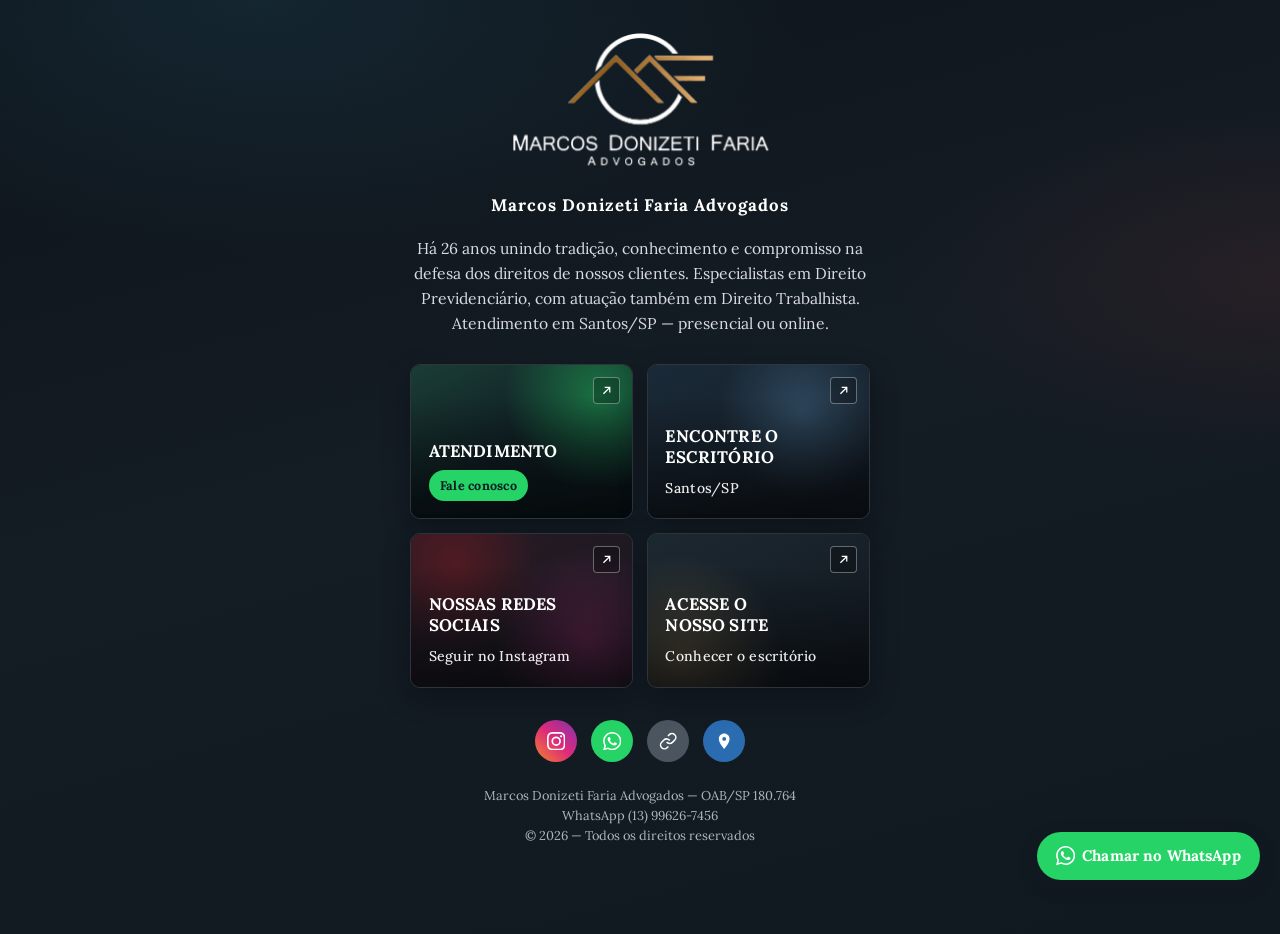
<file: links-g/index.html>
<!DOCTYPE html>
<html lang="pt-BR">
  <head>
    <meta charset="UTF-8" />
    <meta name="viewport" content="width=device-width, initial-scale=1" />
    <title>Links | Marcos Donizeti Faria Advogados</title>
    <meta
      name="description"
      content="26 anos de tradição em Direito Previdenciário e Trabalhista em Santos/SP. Fale pelo WhatsApp."
    />
    <link rel="icon" href="../assets/favicon.png" type="image/png" />
    <link rel="icon" href="../assets/favicon.ico" sizes="any" />
    <link rel="apple-touch-icon" href="../assets/apple-touch-icon.png" />
    <link rel="preconnect" href="https://fonts.googleapis.com" />
    <link rel="preconnect" href="https://fonts.gstatic.com" crossorigin />
    <link
      href="https://fonts.googleapis.com/css2?family=EB+Garamond:wght@500;600;700&family=Lora:wght@400;500;600;700&display=swap"
      rel="stylesheet"
    />
    <link rel="stylesheet" href="../css/styles.css" />
  </head>
  <body class="page-links" data-wa-number="5513996267456">
    <main class="links-wrap">
      <img
        class="links-logo"
        src="../assets/logo-light.png"
        alt="Marcos Donizeti Faria Advogados"
        width="280"
        height="150"
      />

      <h1 class="links-title">Marcos Donizeti Faria Advogados</h1>

      <p class="links-intro">
        Há 26 anos unindo tradição, conhecimento e compromisso na defesa dos direitos de nossos
        clientes. Especialistas em Direito Previdenciário, com atuação também em Direito Trabalhista.
        Atendimento em Santos/SP — presencial ou online.
      </p>

      <div class="links-grid">
        <!-- 1. Atendimento → WhatsApp -->
        <a
          class="links-card links-card--wa"
          data-wa
          data-wa-msg="Olá, gostaria de agendar uma consulta previdenciária."
        >
          <span class="links-card-arrow" aria-hidden="true">
            <svg viewBox="0 0 24 24" fill="none" stroke="currentColor" stroke-width="2">
              <path d="M7 17L17 7M9 7h8v8" />
            </svg>
          </span>
          <strong>Atendimento</strong>
          <span class="card-pill">Fale conosco</span>
        </a>

        <!-- 2. Localização → Google Maps -->
        <a class="links-card links-card--map" data-maps>
          <span class="links-card-arrow" aria-hidden="true">
            <svg viewBox="0 0 24 24" fill="none" stroke="currentColor" stroke-width="2">
              <path d="M7 17L17 7M9 7h8v8" />
            </svg>
          </span>
          <strong>Encontre o escritório</strong>
          <span class="card-action">Santos/SP</span>
        </a>

        <!-- 3. Redes → Instagram -->
        <a
          class="links-card links-card--ig"
          href="https://www.instagram.com/marcosdonizetifaria.advocacia"
          target="_blank"
          rel="noopener noreferrer"
          data-instagram
        >
          <span class="links-card-arrow" aria-hidden="true">
            <svg viewBox="0 0 24 24" fill="none" stroke="currentColor" stroke-width="2">
              <path d="M7 17L17 7M9 7h8v8" />
            </svg>
          </span>
          <strong>Nossas redes sociais</strong>
          <span class="card-action">Seguir no Instagram</span>
        </a>

        <!-- 4. Site → / -->
        <a class="links-card links-card--site" href="../index.html">
          <span class="links-card-arrow" aria-hidden="true">
            <svg viewBox="0 0 24 24" fill="none" stroke="currentColor" stroke-width="2">
              <path d="M7 17L17 7M9 7h8v8" />
            </svg>
          </span>
          <strong>Acesse o nosso site</strong>
          <span class="card-action">Conhecer o escritório</span>
        </a>
      </div>

      <div class="links-icons">
        <a
          href="https://www.instagram.com/marcosdonizetifaria.advocacia"
          target="_blank"
          rel="noopener noreferrer"
          data-instagram
          class="links-icon links-icon--ig"
          aria-label="Instagram"
          title="Instagram"
        >
          <svg viewBox="0 0 24 24" fill="currentColor" aria-hidden="true">
            <path
              d="M12 2.163c3.204 0 3.584.012 4.85.07 3.252.148 4.771 1.691 4.919 4.919.058 1.265.069 1.645.069 4.849 0 3.205-.012 3.584-.069 4.849-.149 3.225-1.664 4.771-4.919 4.919-1.266.058-1.644.07-4.85.07-3.204 0-3.584-.012-4.849-.07-3.26-.149-4.771-1.699-4.919-4.92-.058-1.265-.07-1.644-.07-4.849 0-3.204.013-3.583.07-4.849.149-3.227 1.664-4.771 4.919-4.919 1.266-.057 1.645-.069 4.849-.069zM12 0C8.741 0 8.333.014 7.053.072 2.695.272.273 2.69.073 7.052.014 8.333 0 8.741 0 12c0 3.259.014 3.668.072 4.948.2 4.358 2.618 6.78 6.98 6.98C8.333 23.986 8.741 24 12 24c3.259 0 3.668-.014 4.948-.072 4.354-.2 6.782-2.618 6.979-6.98.059-1.28.073-1.689.073-4.948 0-3.259-.014-3.667-.072-4.947-.196-4.354-2.617-6.78-6.979-6.98C15.668.014 15.259 0 12 0zm0 5.838a6.162 6.162 0 100 12.324 6.162 6.162 0 000-12.324zM12 16a4 4 0 110-8 4 4 0 010 8zm6.406-11.845a1.44 1.44 0 100 2.881 1.44 1.44 0 000-2.881z"
            />
          </svg>
        </a>
        <a
          data-wa
          data-wa-msg="Olá, gostaria de agendar uma consulta previdenciária."
          class="links-icon links-icon--wa"
          aria-label="WhatsApp"
          title="WhatsApp"
        >
          <svg viewBox="0 0 24 24" fill="currentColor" aria-hidden="true">
            <path
              d="M17.472 14.382c-.297-.149-1.758-.867-2.03-.967-.273-.099-.471-.148-.67.15-.197.297-.767.966-.94 1.164-.173.199-.347.223-.644.075-.297-.15-1.255-.463-2.39-1.475-.883-.788-1.48-1.761-1.653-2.059-.173-.297-.018-.458.13-.606.134-.133.298-.347.446-.52.149-.174.198-.298.298-.497.099-.198.05-.371-.025-.52-.075-.149-.669-1.612-.916-2.207-.242-.579-.487-.5-.669-.51-.173-.008-.371-.01-.57-.01-.198 0-.52.074-.792.372-.272.297-1.04 1.016-1.04 2.479 0 1.462 1.065 2.875 1.213 3.074.149.198 2.096 3.2 5.077 4.487.709.306 1.262.489 1.694.625.712.227 1.36.195 1.871.118.571-.085 1.758-.719 2.006-1.413.248-.694.248-1.289.173-1.413-.074-.124-.272-.198-.57-.347m-5.421 7.403h-.004a9.87 9.87 0 01-5.031-1.378l-.361-.214-3.741.982.998-3.648-.235-.374a9.86 9.86 0 01-1.51-5.26c.001-5.45 4.436-9.884 9.888-9.884 2.64 0 5.122 1.03 6.988 2.898a9.825 9.825 0 012.893 6.994c-.003 5.45-4.435 9.884-9.85 9.884m8.413-18.297A11.815 11.815 0 0012.05 0C5.495 0 .16 5.335.157 11.892c0 2.096.547 4.142 1.588 5.945L.057 24l6.305-1.654a11.882 11.882 0 005.683 1.448h.005c6.554 0 11.89-5.335 11.893-11.893a11.821 11.821 0 00-3.48-8.413z"
            />
          </svg>
        </a>
        <a href="../index.html" class="links-icon links-icon--site" aria-label="Site" title="Site">
          <svg viewBox="0 0 24 24" fill="none" stroke="currentColor" stroke-width="2" aria-hidden="true">
            <path d="M10 13a5 5 0 007.54.54l3-3a5 5 0 00-7.07-7.07l-1.72 1.71" />
            <path d="M14 11a5 5 0 00-7.54-.54l-3 3a5 5 0 007.07 7.07l1.71-1.71" />
          </svg>
        </a>
        <a data-maps class="links-icon links-icon--map" aria-label="Localização" title="Localização">
          <svg viewBox="0 0 24 24" fill="currentColor" aria-hidden="true">
            <path
              d="M12 2C8.13 2 5 5.13 5 9c0 5.25 7 13 7 13s7-7.75 7-13c0-3.87-3.13-7-7-7zm0 9.5a2.5 2.5 0 110-5 2.5 2.5 0 010 5z"
            />
          </svg>
        </a>
      </div>

      <p class="links-copy">
        Marcos Donizeti Faria Advogados — OAB/SP 180.764<br />
        WhatsApp (13) 99626-7456<br />
        © 2026 — Todos os direitos reservados
      </p>
    </main>

    <a
      class="fab-wa links-fab"
      data-wa
      data-wa-msg="Olá, gostaria de agendar uma consulta previdenciária."
      aria-label="Chamar no WhatsApp"
    >
      <svg viewBox="0 0 24 24" fill="currentColor" aria-hidden="true">
        <path
          d="M17.472 14.382c-.297-.149-1.758-.867-2.03-.967-.273-.099-.471-.148-.67.15-.197.297-.767.966-.94 1.164-.173.199-.347.223-.644.075-.297-.15-1.255-.463-2.39-1.475-.883-.788-1.48-1.761-1.653-2.059-.173-.297-.018-.458.13-.606.134-.133.298-.347.446-.52.149-.174.198-.298.298-.497.099-.198.05-.371-.025-.52-.075-.149-.669-1.612-.916-2.207-.242-.579-.487-.5-.669-.51-.173-.008-.371-.01-.57-.01-.198 0-.52.074-.792.372-.272.297-1.04 1.016-1.04 2.479 0 1.462 1.065 2.875 1.213 3.074.149.198 2.096 3.2 5.077 4.487.709.306 1.262.489 1.694.625.712.227 1.36.195 1.871.118.571-.085 1.758-.719 2.006-1.413.248-.694.248-1.289.173-1.413-.074-.124-.272-.198-.57-.347m-5.421 7.403h-.004a9.87 9.87 0 01-5.031-1.378l-.361-.214-3.741.982.998-3.648-.235-.374a9.86 9.86 0 01-1.51-5.26c.001-5.45 4.436-9.884 9.888-9.884 2.64 0 5.122 1.03 6.988 2.898a9.825 9.825 0 012.893 6.994c-.003 5.45-4.435 9.884-9.85 9.884m8.413-18.297A11.815 11.815 0 0012.05 0C5.495 0 .16 5.335.157 11.892c0 2.096.547 4.142 1.588 5.945L.057 24l6.305-1.654a11.882 11.882 0 005.683 1.448h.005c6.554 0 11.89-5.335 11.893-11.893a11.821 11.821 0 00-3.48-8.413z"
        />
      </svg>
      <span class="fab-wa-label-short">WhatsApp</span>
      <span class="fab-wa-label-full">Chamar no WhatsApp</span>
    </a>

    <script src="../js/main.js"></script>
  </body>
</html>
</file>
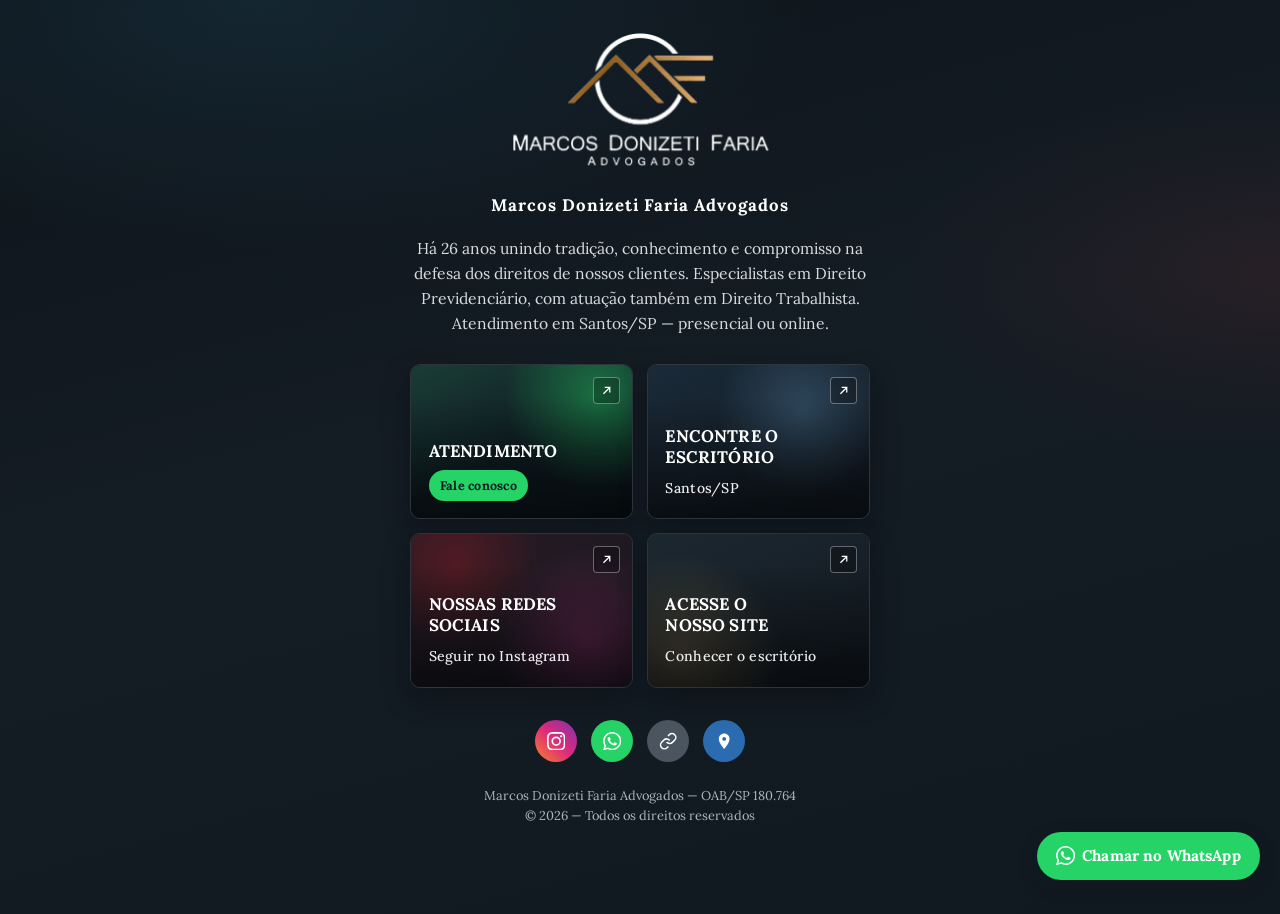
<file: links/index.html>
<!DOCTYPE html>
<html lang="pt-BR">
  <head>
    <meta charset="UTF-8" />
    <meta name="viewport" content="width=device-width, initial-scale=1" />
    <title>Links | Marcos Donizeti Faria Advogados</title>
    <meta
      name="description"
      content="26 anos de tradição em Direito Previdenciário e Trabalhista em Santos/SP. Fale pelo WhatsApp."
    />
    <link rel="icon" href="../assets/favicon.png" type="image/png" />
    <link rel="icon" href="../assets/favicon.ico" sizes="any" />
    <link rel="apple-touch-icon" href="../assets/apple-touch-icon.png" />
    <link rel="preconnect" href="https://fonts.googleapis.com" />
    <link rel="preconnect" href="https://fonts.gstatic.com" crossorigin />
    <link
      href="https://fonts.googleapis.com/css2?family=EB+Garamond:wght@500;600;700&family=Lora:wght@400;500;600;700&display=swap"
      rel="stylesheet"
    />
    <link rel="stylesheet" href="../css/styles.css" />
  </head>
  <body class="page-links">
    <main class="links-wrap">
      <img
        class="links-logo"
        src="../assets/logo-light.png"
        alt="Marcos Donizeti Faria Advogados"
        width="280"
        height="150"
      />

      <h1 class="links-title">Marcos Donizeti Faria Advogados</h1>

      <p class="links-intro">
        Há 26 anos unindo tradição, conhecimento e compromisso na defesa dos direitos de nossos
        clientes. Especialistas em Direito Previdenciário, com atuação também em Direito Trabalhista.
        Atendimento em Santos/SP — presencial ou online.
      </p>

      <div class="links-grid">
        <!-- 1. Atendimento → WhatsApp -->
        <a
          class="links-card links-card--wa"
          data-wa
          data-wa-msg="Olá, gostaria de agendar uma consulta previdenciária."
        >
          <span class="links-card-arrow" aria-hidden="true">
            <svg viewBox="0 0 24 24" fill="none" stroke="currentColor" stroke-width="2">
              <path d="M7 17L17 7M9 7h8v8" />
            </svg>
          </span>
          <strong>Atendimento</strong>
          <span class="card-pill">Fale conosco</span>
        </a>

        <!-- 2. Localização → Google Maps -->
        <a class="links-card links-card--map" data-maps>
          <span class="links-card-arrow" aria-hidden="true">
            <svg viewBox="0 0 24 24" fill="none" stroke="currentColor" stroke-width="2">
              <path d="M7 17L17 7M9 7h8v8" />
            </svg>
          </span>
          <strong>Encontre o escritório</strong>
          <span class="card-action">Santos/SP</span>
        </a>

        <!-- 3. Redes → Instagram -->
        <a
          class="links-card links-card--ig"
          href="https://www.instagram.com/marcosdonizetifaria.advocacia"
          target="_blank"
          rel="noopener noreferrer"
          data-instagram
        >
          <span class="links-card-arrow" aria-hidden="true">
            <svg viewBox="0 0 24 24" fill="none" stroke="currentColor" stroke-width="2">
              <path d="M7 17L17 7M9 7h8v8" />
            </svg>
          </span>
          <strong>Nossas redes sociais</strong>
          <span class="card-action">Seguir no Instagram</span>
        </a>

        <!-- 4. Site → / -->
        <a class="links-card links-card--site" href="../index.html">
          <span class="links-card-arrow" aria-hidden="true">
            <svg viewBox="0 0 24 24" fill="none" stroke="currentColor" stroke-width="2">
              <path d="M7 17L17 7M9 7h8v8" />
            </svg>
          </span>
          <strong>Acesse o nosso site</strong>
          <span class="card-action">Conhecer o escritório</span>
        </a>
      </div>

      <div class="links-icons">
        <a
          href="https://www.instagram.com/marcosdonizetifaria.advocacia"
          target="_blank"
          rel="noopener noreferrer"
          data-instagram
          class="links-icon links-icon--ig"
          aria-label="Instagram"
          title="Instagram"
        >
          <svg viewBox="0 0 24 24" fill="currentColor" aria-hidden="true">
            <path
              d="M12 2.163c3.204 0 3.584.012 4.85.07 3.252.148 4.771 1.691 4.919 4.919.058 1.265.069 1.645.069 4.849 0 3.205-.012 3.584-.069 4.849-.149 3.225-1.664 4.771-4.919 4.919-1.266.058-1.644.07-4.85.07-3.204 0-3.584-.012-4.849-.07-3.26-.149-4.771-1.699-4.919-4.92-.058-1.265-.07-1.644-.07-4.849 0-3.204.013-3.583.07-4.849.149-3.227 1.664-4.771 4.919-4.919 1.266-.057 1.645-.069 4.849-.069zM12 0C8.741 0 8.333.014 7.053.072 2.695.272.273 2.69.073 7.052.014 8.333 0 8.741 0 12c0 3.259.014 3.668.072 4.948.2 4.358 2.618 6.78 6.98 6.98C8.333 23.986 8.741 24 12 24c3.259 0 3.668-.014 4.948-.072 4.354-.2 6.782-2.618 6.979-6.98.059-1.28.073-1.689.073-4.948 0-3.259-.014-3.667-.072-4.947-.196-4.354-2.617-6.78-6.979-6.98C15.668.014 15.259 0 12 0zm0 5.838a6.162 6.162 0 100 12.324 6.162 6.162 0 000-12.324zM12 16a4 4 0 110-8 4 4 0 010 8zm6.406-11.845a1.44 1.44 0 100 2.881 1.44 1.44 0 000-2.881z"
            />
          </svg>
        </a>
        <a
          data-wa
          data-wa-msg="Olá, gostaria de agendar uma consulta previdenciária."
          class="links-icon links-icon--wa"
          aria-label="WhatsApp"
          title="WhatsApp"
        >
          <svg viewBox="0 0 24 24" fill="currentColor" aria-hidden="true">
            <path
              d="M17.472 14.382c-.297-.149-1.758-.867-2.03-.967-.273-.099-.471-.148-.67.15-.197.297-.767.966-.94 1.164-.173.199-.347.223-.644.075-.297-.15-1.255-.463-2.39-1.475-.883-.788-1.48-1.761-1.653-2.059-.173-.297-.018-.458.13-.606.134-.133.298-.347.446-.52.149-.174.198-.298.298-.497.099-.198.05-.371-.025-.52-.075-.149-.669-1.612-.916-2.207-.242-.579-.487-.5-.669-.51-.173-.008-.371-.01-.57-.01-.198 0-.52.074-.792.372-.272.297-1.04 1.016-1.04 2.479 0 1.462 1.065 2.875 1.213 3.074.149.198 2.096 3.2 5.077 4.487.709.306 1.262.489 1.694.625.712.227 1.36.195 1.871.118.571-.085 1.758-.719 2.006-1.413.248-.694.248-1.289.173-1.413-.074-.124-.272-.198-.57-.347m-5.421 7.403h-.004a9.87 9.87 0 01-5.031-1.378l-.361-.214-3.741.982.998-3.648-.235-.374a9.86 9.86 0 01-1.51-5.26c.001-5.45 4.436-9.884 9.888-9.884 2.64 0 5.122 1.03 6.988 2.898a9.825 9.825 0 012.893 6.994c-.003 5.45-4.435 9.884-9.85 9.884m8.413-18.297A11.815 11.815 0 0012.05 0C5.495 0 .16 5.335.157 11.892c0 2.096.547 4.142 1.588 5.945L.057 24l6.305-1.654a11.882 11.882 0 005.683 1.448h.005c6.554 0 11.89-5.335 11.893-11.893a11.821 11.821 0 00-3.48-8.413z"
            />
          </svg>
        </a>
        <a href="../index.html" class="links-icon links-icon--site" aria-label="Site" title="Site">
          <svg viewBox="0 0 24 24" fill="none" stroke="currentColor" stroke-width="2" aria-hidden="true">
            <path d="M10 13a5 5 0 007.54.54l3-3a5 5 0 00-7.07-7.07l-1.72 1.71" />
            <path d="M14 11a5 5 0 00-7.54-.54l-3 3a5 5 0 007.07 7.07l1.71-1.71" />
          </svg>
        </a>
        <a data-maps class="links-icon links-icon--map" aria-label="Localização" title="Localização">
          <svg viewBox="0 0 24 24" fill="currentColor" aria-hidden="true">
            <path
              d="M12 2C8.13 2 5 5.13 5 9c0 5.25 7 13 7 13s7-7.75 7-13c0-3.87-3.13-7-7-7zm0 9.5a2.5 2.5 0 110-5 2.5 2.5 0 010 5z"
            />
          </svg>
        </a>
      </div>

      <p class="links-copy">
        Marcos Donizeti Faria Advogados — OAB/SP 180.764<br />
        © 2026 — Todos os direitos reservados
      </p>
    </main>

    <a
      class="fab-wa links-fab"
      data-wa
      data-wa-msg="Olá, gostaria de agendar uma consulta previdenciária."
      aria-label="Chamar no WhatsApp"
    >
      <svg viewBox="0 0 24 24" fill="currentColor" aria-hidden="true">
        <path
          d="M17.472 14.382c-.297-.149-1.758-.867-2.03-.967-.273-.099-.471-.148-.67.15-.197.297-.767.966-.94 1.164-.173.199-.347.223-.644.075-.297-.15-1.255-.463-2.39-1.475-.883-.788-1.48-1.761-1.653-2.059-.173-.297-.018-.458.13-.606.134-.133.298-.347.446-.52.149-.174.198-.298.298-.497.099-.198.05-.371-.025-.52-.075-.149-.669-1.612-.916-2.207-.242-.579-.487-.5-.669-.51-.173-.008-.371-.01-.57-.01-.198 0-.52.074-.792.372-.272.297-1.04 1.016-1.04 2.479 0 1.462 1.065 2.875 1.213 3.074.149.198 2.096 3.2 5.077 4.487.709.306 1.262.489 1.694.625.712.227 1.36.195 1.871.118.571-.085 1.758-.719 2.006-1.413.248-.694.248-1.289.173-1.413-.074-.124-.272-.198-.57-.347m-5.421 7.403h-.004a9.87 9.87 0 01-5.031-1.378l-.361-.214-3.741.982.998-3.648-.235-.374a9.86 9.86 0 01-1.51-5.26c.001-5.45 4.436-9.884 9.888-9.884 2.64 0 5.122 1.03 6.988 2.898a9.825 9.825 0 012.893 6.994c-.003 5.45-4.435 9.884-9.85 9.884m8.413-18.297A11.815 11.815 0 0012.05 0C5.495 0 .16 5.335.157 11.892c0 2.096.547 4.142 1.588 5.945L.057 24l6.305-1.654a11.882 11.882 0 005.683 1.448h.005c6.554 0 11.89-5.335 11.893-11.893a11.821 11.821 0 00-3.48-8.413z"
        />
      </svg>
      <span class="fab-wa-label-short">WhatsApp</span>
      <span class="fab-wa-label-full">Chamar no WhatsApp</span>
    </a>

    <script src="../js/main.js"></script>
  </body>
</html>
</file>
<file: css/styles.css>
/* Marcos Faria Advocacia — design tokens */
:root {
  --port-ink: #121820;
  --fog-paper: #f6f5f2;
  --harbor-teal: #1a3a4a;
  --harbor-teal-hover: #122a36;
  --seal-crimson: #6e2828;
  --mist-line: #8a9298;
  --white: #ffffff;
  --ink-soft: #2c343c;
  --ink-muted: #4a545e;
  --line: #c8cdd2;
  --on-dark: #f6f5f2;
  --on-dark-soft: #d8dce0;
  --on-dark-muted: #aeb6be;
  --wa-green: #25d366;
  --wa-green-dark: #1ebe57;

  --font-display: "EB Garamond", "Times New Roman", Times, serif;
  --font-body: "Lora", Georgia, "Times New Roman", serif;

  --space-xs: 0.5rem;
  --space-sm: 0.85rem;
  --space-md: 1.5rem;
  --space-lg: 2.5rem;
  --space-xl: 4rem;
  --space-2xl: 6.5rem;
  --space-3xl: 8rem;

  --max: 1080px;
  --header-h: 5.5rem;
  --radius: 0;
  --ease: cubic-bezier(0.22, 1, 0.36, 1);
}

*,
*::before,
*::after {
  box-sizing: border-box;
}

html {
  scroll-behavior: smooth;
}

@media (prefers-reduced-motion: reduce) {
  html {
    scroll-behavior: auto;
  }
  *,
  *::before,
  *::after {
    animation-duration: 0.01ms !important;
    animation-iteration-count: 1 !important;
    transition-duration: 0.01ms !important;
  }
}

body {
  margin: 0;
  font-family: var(--font-body);
  font-size: 1.125rem;
  line-height: 1.7;
  font-weight: 400;
  color: var(--port-ink);
  background: var(--fog-paper);
  -webkit-font-smoothing: antialiased;
}

body.nav-open {
  overflow: hidden;
}

img,
svg {
  display: block;
  max-width: 100%;
}

a {
  color: var(--harbor-teal);
  text-decoration-thickness: 1px;
  text-underline-offset: 0.18em;
}

a:hover {
  color: var(--harbor-teal-hover);
}

:focus-visible {
  outline: 2px solid var(--harbor-teal);
  outline-offset: 3px;
}

.skip-link {
  position: absolute;
  left: -999px;
  top: 0;
  z-index: 1000;
  padding: 0.75rem 1rem;
  background: var(--white);
  color: var(--port-ink);
}

.skip-link:focus {
  left: 1rem;
  top: 1rem;
}

.container {
  width: min(100% - 3rem, var(--max));
  margin-inline: auto;
}

@media (max-width: 600px) {
  .container {
    width: min(100% - 2rem, var(--max));
  }
}

/* —— Buttons —— */
.btn {
  display: inline-flex;
  align-items: center;
  justify-content: center;
  gap: 0.5rem;
  padding: 0.95rem 1.5rem;
  font-family: var(--font-body);
  font-size: 0.95rem;
  font-weight: 600;
  letter-spacing: 0.03em;
  line-height: 1.2;
  border: 1px solid transparent;
  border-radius: 0;
  text-decoration: none;
  cursor: pointer;
  transition: background 0.25s var(--ease), color 0.25s var(--ease),
    border-color 0.25s var(--ease);
}

.btn:hover {
  text-decoration: none;
}

.btn-primary {
  background: var(--harbor-teal);
  color: var(--white);
}

.btn-primary:hover {
  background: var(--harbor-teal-hover);
  color: var(--white);
}

.btn-ghost {
  background: transparent;
  color: var(--on-dark);
  border-color: rgba(232, 238, 240, 0.35);
}

.btn-ghost:hover {
  background: rgba(232, 238, 240, 0.08);
  color: var(--white);
  border-color: rgba(232, 238, 240, 0.6);
}

.btn-large {
  padding: 1.05rem 1.75rem;
  font-size: 1.05rem;
}

.link-cta {
  display: inline-flex;
  align-items: center;
  gap: 0.35rem;
  font-weight: 700;
  font-size: 1.05rem;
  color: var(--harbor-teal);
  text-decoration: none;
}

.link-cta::after {
  content: "→";
  transition: transform 0.25s var(--ease);
}

.link-cta:hover::after {
  transform: translateX(3px);
}

/* —— Header —— */
.site-header {
  position: fixed;
  top: 0;
  left: 0;
  right: 0;
  z-index: 220;
  height: var(--header-h);
  display: flex;
  align-items: center;
  background: #121820;
  box-shadow: 0 1px 0 rgba(232, 238, 240, 0.08);
}

.site-header.is-scrolled {
  background: #0e141a;
}

.header-inner {
  display: flex;
  align-items: center;
  gap: 1.5rem;
  width: min(100% - 1.5rem, var(--max));
  margin-inline: auto;
}

.logo {
  display: flex;
  align-items: center;
  text-decoration: none;
  line-height: 1.1;
}

.logo-img {
  height: 4.35rem;
  width: auto;
}

.footer-logo {
  height: 5rem;
  width: auto;
}

@media (max-width: 600px) {
  .logo-img {
    height: 3.5rem;
  }
}

.visually-hidden {
  position: absolute;
  width: 1px;
  height: 1px;
  padding: 0;
  margin: -1px;
  overflow: hidden;
  clip: rect(0, 0, 0, 0);
  white-space: nowrap;
  border: 0;
}

.nav-panel {
  margin: 0 0 0 auto;
  padding: 0;
}

.nav-links {
  display: flex;
  align-items: center;
  justify-content: flex-end;
  flex-wrap: wrap;
  gap: 1.5rem;
  list-style: none;
  margin: 0;
  padding: 0;
}

.nav-links a {
  color: var(--on-dark-soft);
  text-decoration: none;
  font-size: 1rem;
  font-weight: 500;
}

.nav-links a:hover {
  color: var(--white);
}

.header-cta {
  flex-shrink: 0;
}

.nav-toggle {
  display: none;
  width: 2.75rem;
  height: 2.75rem;
  margin-left: auto;
  padding: 0;
  border: 1px solid rgba(232, 238, 240, 0.35);
  background: transparent;
  cursor: pointer;
  border-radius: 2px;
}

.nav-toggle span {
  display: block;
  width: 1.15rem;
  height: 2px;
  margin: 0.28rem auto;
  background: var(--on-dark);
  transition: transform 0.25s var(--ease), opacity 0.25s var(--ease);
}

.nav-toggle[aria-expanded="true"] span:nth-child(1) {
  transform: translateY(6.5px) rotate(45deg);
}

.nav-toggle[aria-expanded="true"] span:nth-child(2) {
  opacity: 0;
}

.nav-toggle[aria-expanded="true"] span:nth-child(3) {
  transform: translateY(-6.5px) rotate(-45deg);
}

.nav-wa-mobile {
  display: none !important;
}

/* Mobile: overlay em tela cheia (sem backdrop-filter no header) */
@media (max-width: 860px) {
  .nav-toggle {
    display: block;
  }

  .header-cta {
    display: none;
  }

  .nav-panel {
    position: fixed;
    top: var(--header-h);
    left: 0;
    right: 0;
    bottom: 0;
    z-index: 210;
    display: block;
    margin: 0 !important;
    padding: 0.5rem 1.25rem 2rem;
    background: #121820;
    overflow-y: auto;
    -webkit-overflow-scrolling: touch;
    transform: translateX(100%);
    visibility: hidden;
    pointer-events: none;
    transition: transform 0.3s var(--ease), visibility 0.3s;
  }

  .nav-panel.is-open {
    transform: translateX(0);
    visibility: visible;
    pointer-events: auto;
  }

  .nav-panel .nav-links {
    flex-direction: column;
    align-items: stretch;
    gap: 0;
  }

  .nav-panel .nav-links a {
    display: block;
    padding: 1.1rem 0.15rem;
    border-bottom: 1px solid rgba(246, 245, 242, 0.12);
    font-size: 1.15rem;
    font-weight: 600;
    color: #f6f5f2;
  }

  .nav-wa-mobile {
    display: flex !important;
    margin-top: 1.5rem;
    justify-content: center;
    border-bottom: none !important;
    padding: 0.95rem 1rem !important;
  }
}

/* —— Hero —— */
.hero {
  position: relative;
  min-height: 100svh;
  display: flex;
  align-items: center;
  justify-content: center;
  padding: calc(var(--header-h) + 2.5rem) 0 3.5rem;
  color: var(--on-dark);
  background: var(--port-ink);
  overflow: hidden;
}

.hero::before {
  content: "";
  position: absolute;
  inset: 0;
  background:
    radial-gradient(ellipse 70% 55% at 90% 15%, rgba(26, 58, 74, 0.55), transparent 55%),
    radial-gradient(ellipse 45% 35% at 8% 92%, rgba(122, 46, 46, 0.18), transparent 50%),
    linear-gradient(165deg, #141c24 0%, #1a2530 50%, #162028 100%);
  pointer-events: none;
}

.hero::after {
  content: "";
  position: absolute;
  inset: 0;
  opacity: 0.07;
  background-image: url("data:image/svg+xml,%3Csvg viewBox='0 0 256 256' xmlns='http://www.w3.org/2000/svg'%3E%3Cfilter id='n'%3E%3CfeTurbulence type='fractalNoise' baseFrequency='0.85' numOctaves='4' stitchTiles='stitch'/%3E%3C/filter%3E%3Crect width='100%25' height='100%25' filter='url(%23n)'/%3E%3C/svg%3E");
  pointer-events: none;
}

.hero-inner {
  position: relative;
  z-index: 1;
  display: flex;
  flex-wrap: wrap;
  align-items: stretch;
  justify-content: space-between;
  gap: 3.5rem 4.5rem;
  width: min(100% - 3rem, 1080px);
  margin-inline: auto;
}

.hero-copy {
  display: flex;
  flex-direction: column;
  flex: 1 1 20rem;
  max-width: 38rem;
}

/* Preview compacto de notícias no hero */
.hero-news {
  display: flex;
  flex-direction: column;
  flex: 0 1 19rem;
  width: min(100%, 19rem);
  padding: 0 0 0 1.35rem;
  border: 0;
  border-left: 1px solid rgba(246, 245, 242, 0.18);
  background: transparent;
  animation: news-in 0.9s var(--ease) both;
  animation-delay: 0.18s;
}

.hero-news-head {
  margin-bottom: 1rem;
}

.hero-news-kicker {
  margin: 0 0 0.25rem;
  font-family: var(--font-body);
  font-size: 0.78rem;
  font-weight: 700;
  letter-spacing: 0.12em;
  text-transform: uppercase;
  color: var(--on-dark);
}

.hero-news-sources {
  margin: 0;
  font-size: 0.8rem;
  color: var(--on-dark-muted);
}

.hero-news-list {
  list-style: none;
  margin: 0;
  padding: 0;
  display: flex;
  flex-direction: column;
  gap: 0.65rem;
  flex: 1 1 auto;
}

/* Desktop: até 5 | Mobile: até 3 */
.hero-news-item:nth-child(n + 6),
.hero-news-skel:nth-child(n + 6) {
  display: none;
}

@media (max-width: 700px) {
  .hero-news-item:nth-child(n + 4),
  .hero-news-skel:nth-child(n + 4) {
    display: none;
  }
}

.hero-news-list li {
  margin: 0;
  padding: 0;
}

.hero-news-item a {
  display: grid;
  grid-template-columns: 3.75rem minmax(0, 1fr);
  gap: 0.75rem;
  align-items: center;
  text-decoration: none;
  color: inherit;
}

.hero-news-item a:hover .hero-news-title,
.hero-news-item a:focus-visible .hero-news-title {
  color: var(--white);
}

.hero-news-thumb {
  display: block;
  width: 3.75rem;
  height: 2.85rem;
  overflow: hidden;
  background: rgba(246, 245, 242, 0.08);
  border: 1px solid rgba(246, 245, 242, 0.12);
}

.hero-news-thumb img {
  width: 100%;
  height: 100%;
  object-fit: cover;
}

.hero-news-copy {
  display: flex;
  flex-direction: column;
  gap: 0.2rem;
  min-width: 0;
}

.hero-news-date {
  font-size: 0.68rem;
  letter-spacing: 0.06em;
  text-transform: uppercase;
  color: var(--on-dark-muted);
}

.hero-news-title {
  display: -webkit-box;
  -webkit-line-clamp: 2;
  -webkit-box-orient: vertical;
  overflow: hidden;
  margin: 0;
  font-family: var(--font-body);
  font-size: 0.92rem;
  font-weight: 500;
  line-height: 1.35;
  color: var(--on-dark-soft);
}

.hero-news-status {
  font-size: 0.88rem;
  line-height: 1.45;
  color: var(--on-dark-muted);
}

.hero-news-status.is-error {
  color: #d4b0b0;
}

.hero-news-foot {
  margin-top: auto;
  padding-top: 1.25rem;
}

.btn-news {
  width: 100%;
  justify-content: center;
  padding: 1.05rem 1.75rem;
  font-size: 1.05rem;
}

@keyframes news-in {
  from {
    opacity: 0;
    transform: translateX(0.6rem);
  }
  to {
    opacity: 1;
    transform: translateX(0);
  }
}

@keyframes live-pulse {
  0% {
    box-shadow: 0 0 0 0 rgba(143, 191, 173, 0.45);
  }
  70% {
    box-shadow: 0 0 0 0.45rem rgba(143, 191, 173, 0);
  }
  100% {
    box-shadow: 0 0 0 0 rgba(143, 191, 173, 0);
  }
}

@media (min-width: 960px) {
  .hero-inner {
    flex-wrap: nowrap;
    gap: 4.5rem;
  }

  .hero-copy {
    flex: 1 1 auto;
  }

  .hero-news {
    flex: 0 0 19rem;
    margin-top: 0;
  }
}

.hero-brand {
  font-family: var(--font-body);
  font-size: 0.8rem;
  font-weight: 600;
  letter-spacing: 0.16em;
  text-transform: uppercase;
  color: var(--on-dark-muted);
  margin: 0 0 1.25rem;
}

.hero h1 {
  font-family: var(--font-display);
  font-weight: 700;
  font-size: clamp(2rem, 4.4vw, 3.1rem);
  line-height: 1.28;
  letter-spacing: 0;
  margin: 0 0 1.5rem;
  max-width: 18ch;
}

.hero-lead {
  margin: 0;
  max-width: 40ch;
  font-size: 1.2rem;
  line-height: 1.65;
  color: var(--on-dark-soft);
}

.hero-actions {
  display: flex;
  flex-wrap: wrap;
  align-items: center;
  gap: 1rem 1.5rem;
  margin-top: auto;
  padding-top: 2.25rem;
}

@keyframes stamp-in {
  0% {
    opacity: 0;
    transform: scale(1.08);
  }
  100% {
    opacity: 1;
    transform: scale(1);
  }
}

@media (max-width: 700px) {
  .hero {
    align-items: center;
    padding-bottom: 3.5rem;
  }

  .hero h1 {
    max-width: none;
  }

  .hero-inner {
    gap: 2.5rem;
  }

  .hero-news {
    width: 100%;
    flex: 1 1 100%;
    padding-left: 1.15rem;
  }

  .hero-news-title {
    max-width: none;
  }
}

/* —— Sections —— */
.section {
  padding: var(--space-2xl) 0;
}

.section-tight {
  padding: var(--space-xl) 0;
}

.section-dark {
  background: var(--port-ink);
  color: var(--on-dark);
}

.section-label {
  display: block;
  font-family: var(--font-body);
  font-size: 0.8125rem;
  font-weight: 700;
  letter-spacing: 0.12em;
  text-transform: uppercase;
  color: var(--harbor-teal);
  margin-bottom: 1rem;
}

.section-dark .section-label {
  color: var(--on-dark-muted);
}

.section-title {
  font-family: var(--font-display);
  font-weight: 700;
  font-size: clamp(1.65rem, 3vw, 2.25rem);
  line-height: 1.35;
  letter-spacing: 0;
  margin: 0 0 1.15rem;
  max-width: 28ch;
  color: var(--port-ink);
}

.section-dark .section-title {
  color: var(--on-dark);
}

.section-intro {
  margin: 0;
  max-width: 52ch;
  font-size: 1.125rem;
  line-height: 1.7;
  color: var(--ink-soft);
}

.section-dark .section-intro {
  color: var(--on-dark-soft);
}

.section-head {
  margin-bottom: 2.75rem;
}

/* —— Trust —— */
.trust-grid {
  display: grid;
  grid-template-columns: repeat(3, 1fr);
  gap: 1.25rem;
}

.trust-item {
  padding: 1.75rem 1.5rem;
  background: var(--white);
  border: 1px solid var(--line);
}

.trust-item h3 {
  font-family: var(--font-display);
  font-size: 1.2rem;
  font-weight: 700;
  letter-spacing: 0;
  line-height: 1.35;
  margin: 0 0 0.85rem;
  color: var(--port-ink);
}

.trust-item p {
  margin: 0;
  color: var(--ink-soft);
  font-size: 1.0625rem;
  line-height: 1.65;
}

@media (max-width: 800px) {
  .trust-grid {
    grid-template-columns: 1fr;
    gap: 1rem;
  }
}

/* —— Practice areas —— */
.areas {
  background: var(--white);
}

.areas-grid {
  display: grid;
  grid-template-columns: repeat(2, 1fr);
  gap: 1.25rem;
}

.area-card {
  background: var(--fog-paper);
  border: 1px solid var(--line);
  padding: 2rem 1.75rem;
  display: flex;
  flex-direction: column;
  min-height: 240px;
  transition: border-color 0.25s var(--ease), background 0.25s var(--ease);
}

.area-card:hover {
  background: var(--white);
  border-color: #9aa3aa;
}

.area-index {
  font-family: var(--font-body);
  font-size: 0.8125rem;
  font-weight: 700;
  letter-spacing: 0.08em;
  color: var(--seal-crimson);
  margin-bottom: 1.15rem;
}

.area-card h3 {
  font-family: var(--font-display);
  font-size: 1.25rem;
  font-weight: 700;
  letter-spacing: 0;
  margin: 0 0 0.85rem;
  line-height: 1.35;
  color: var(--port-ink);
}

.area-card p {
  margin: 0 0 1.75rem;
  color: var(--ink-soft);
  font-size: 1.0625rem;
  line-height: 1.65;
  flex: 1;
}

@media (max-width: 640px) {
  .areas-grid {
    grid-template-columns: 1fr;
  }
}

/* —— About —— */
.about-grid {
  display: grid;
  grid-template-columns: 1fr 1.2fr;
  gap: var(--space-xl);
  align-items: start;
}

.about-logo-wrap {
  display: flex;
  align-items: center;
  justify-content: center;
  max-width: 340px;
  padding: 0.5rem 0;
}

.about-logo-wrap img {
  width: 100%;
  height: auto;
}

.about-body p {
  margin: 0 0 1.15rem;
  color: var(--on-dark-soft);
  max-width: 54ch;
  font-size: 1.0625rem;
  line-height: 1.7;
}

.about-meta {
  margin-top: 2rem;
  padding-top: 1.5rem;
  border-top: 1px solid rgba(246, 245, 242, 0.22);
  font-size: 1rem;
  font-weight: 600;
  color: var(--on-dark-soft);
  letter-spacing: 0.02em;
}

@media (max-width: 800px) {
  .about-grid {
    grid-template-columns: 1fr;
  }

  .about-logo-wrap {
    max-width: 260px;
  }
}

/* —— FAQ —— */
.section-faq {
  background:
    linear-gradient(180deg, rgba(255, 255, 255, 0.55) 0%, transparent 28%),
    var(--fog-paper);
}

.section-head--faq {
  max-width: 36rem;
  margin-bottom: 3.25rem;
}

.section-head--faq .section-intro {
  margin: 1rem 0 0;
  max-width: 42ch;
  font-size: 1.1rem;
  line-height: 1.65;
  color: var(--ink-muted);
}

.faq-list {
  width: 100%;
  max-width: none;
  display: flex;
  flex-direction: column;
  gap: 0;
  border-top: 1px solid var(--port-ink);
}

.faq-item {
  width: 100%;
  background: transparent;
  border: 0;
  border-bottom: 1px solid rgba(18, 24, 32, 0.18);
}

.faq-question {
  width: 100%;
  display: flex;
  align-items: center;
  justify-content: space-between;
  gap: 2rem;
  padding: 1.65rem 0;
  background: none;
  border: none;
  cursor: pointer;
  text-align: left;
  font-family: var(--font-display);
  font-size: clamp(1.2rem, 2.2vw, 1.55rem);
  font-weight: 600;
  letter-spacing: 0;
  color: var(--port-ink);
  line-height: 1.35;
  transition: color 0.2s var(--ease);
}

.faq-question:hover,
.faq-question:focus-visible {
  color: var(--harbor-teal);
}

.faq-question > span:first-child {
  flex: 1;
  min-width: 0;
  padding-right: 0.5rem;
}

.faq-toggle {
  position: relative;
  flex-shrink: 0;
  width: 1.5rem;
  height: 1.5rem;
}

.faq-toggle::before,
.faq-toggle::after {
  content: "";
  position: absolute;
  top: 50%;
  left: 50%;
  width: 1rem;
  height: 1.5px;
  background: var(--harbor-teal);
  transform: translate(-50%, -50%);
  transition: transform 0.28s var(--ease), opacity 0.28s var(--ease);
}

.faq-toggle::after {
  transform: translate(-50%, -50%) rotate(90deg);
}

.faq-item.is-open .faq-toggle::after {
  transform: translate(-50%, -50%) rotate(90deg) scaleX(0);
  opacity: 0;
}

.faq-item.is-open .faq-question {
  color: var(--harbor-teal);
}

.faq-answer {
  width: 100%;
  max-width: none;
  padding: 0 0 1.75rem;
  color: var(--ink-soft);
  font-size: 1.0625rem;
  line-height: 1.75;
}

.faq-answer p {
  margin: 0;
  max-width: 62ch;
}

.faq-answer[hidden] {
  display: none;
}

@media (max-width: 700px) {
  .faq-question {
    gap: 1.25rem;
    padding: 1.35rem 0;
  }
}

/* —— CTA band —— */
.cta-band {
  position: relative;
  padding: var(--space-2xl) 0;
  background: var(--harbor-teal);
  color: var(--white);
  overflow: hidden;
}

.cta-band::before {
  content: "";
  position: absolute;
  inset: 0;
  background: radial-gradient(
    ellipse 60% 80% at 100% 50%,
    rgba(11, 28, 36, 0.25),
    transparent 60%
  );
  pointer-events: none;
}

.cta-band .container {
  position: relative;
  z-index: 1;
  display: flex;
  flex-wrap: wrap;
  align-items: flex-end;
  justify-content: space-between;
  gap: var(--space-lg);
}

.cta-band h2 {
  font-family: var(--font-display);
  font-size: clamp(1.7rem, 3.2vw, 2.3rem);
  font-weight: 700;
  letter-spacing: 0;
  line-height: 1.3;
  margin: 0 0 1rem;
  max-width: 18ch;
}

.cta-band p {
  margin: 0;
  max-width: 40ch;
  font-size: 1.125rem;
  line-height: 1.65;
  color: rgba(255, 255, 255, 0.92);
}

.cta-band .btn-primary {
  background: var(--port-ink);
  color: var(--white);
}

.cta-band .btn-primary:hover {
  background: #061015;
  color: var(--white);
}

/* —— Footer —— */
.site-footer {
  background: var(--port-ink);
  color: var(--on-dark-soft);
  padding: var(--space-xl) 0 var(--space-lg);
}

.footer-grid {
  display: grid;
  grid-template-columns: 1.4fr 1fr 1fr;
  gap: var(--space-lg);
  margin-bottom: var(--space-xl);
}

.footer-col h3 {
  font-family: var(--font-display);
  font-size: 0.8rem;
  font-weight: 700;
  letter-spacing: 0.16em;
  text-transform: uppercase;
  color: var(--mist-line);
  margin: 0 0 1rem;
}

.footer-col p,
.footer-col a {
  margin: 0 0 0.65rem;
  font-size: 1.05rem;
  line-height: 1.5;
  color: var(--on-dark-soft);
  text-decoration: none;
  display: block;
}

.footer-col a:hover {
  color: var(--white);
}

.footer-legal {
  padding-top: var(--space-md);
  border-top: 1px solid rgba(246, 245, 242, 0.18);
  font-size: 0.95rem;
  line-height: 1.65;
  color: var(--on-dark-muted);
}

.footer-legal p {
  margin: 0 0 0.75rem;
  max-width: 70ch;
}

.footer-copy {
  margin: 0;
}

@media (max-width: 800px) {
  .footer-grid {
    grid-template-columns: 1fr;
  }
}

/* —— FAB WhatsApp (mobile-first) —— */
.fab-wa {
  position: fixed;
  right: 1rem;
  bottom: 1rem;
  z-index: 90;
  display: inline-flex;
  align-items: center;
  justify-content: center;
  gap: 0.45rem;
  max-width: calc(100vw - 2rem);
  min-height: 3rem;
  padding: 0.7rem 1rem;
  background: var(--wa-green);
  color: var(--white);
  font-family: var(--font-body);
  font-weight: 700;
  font-size: 0.9rem;
  line-height: 1.2;
  letter-spacing: 0.01em;
  white-space: nowrap;
  text-decoration: none;
  border-radius: 999px;
  box-shadow: 0 6px 18px rgba(20, 28, 36, 0.28);
  transition: background 0.25s var(--ease);
}

.fab-wa:hover {
  background: var(--wa-green-dark);
  color: var(--white);
  text-decoration: none;
}

.fab-wa svg {
  width: 1.2rem;
  height: 1.2rem;
  flex-shrink: 0;
}

.fab-wa-label-full {
  display: none;
}

.fab-wa-label-short {
  display: inline;
}

@media (min-width: 640px) {
  .fab-wa {
    right: 1.25rem;
    bottom: 1.25rem;
    padding: 0.8rem 1.2rem;
    font-size: 0.95rem;
  }

  .fab-wa-label-short {
    display: none;
  }

  .fab-wa-label-full {
    display: inline;
  }
}

/* —— Reveal —— */
.reveal {
  opacity: 0;
  transform: translateY(18px);
  transition: opacity 0.7s var(--ease), transform 0.7s var(--ease);
}

.reveal.is-visible {
  opacity: 1;
  transform: translateY(0);
}

/* =========================
   Links / bio page
   ========================= */
body.page-links {
  min-height: 100svh;
  color: var(--on-dark);
  background:
    radial-gradient(ellipse 80% 50% at 20% 0%, rgba(26, 58, 74, 0.45), transparent 55%),
    radial-gradient(ellipse 60% 40% at 100% 30%, rgba(122, 46, 46, 0.18), transparent 50%),
    linear-gradient(165deg, #0e141a 0%, #141c24 45%, #101820 100%);
}

.links-wrap {
  width: min(100% - 1.75rem, 460px);
  margin: 0 auto;
  padding: 2rem 0 5.5rem;
  text-align: center;
}

.links-logo {
  width: min(260px, 78%);
  height: auto;
  margin: 0 auto 1.25rem;
  animation: stamp-in 0.85s var(--ease) both;
}

.links-title {
  font-family: var(--font-body);
  font-size: 1.05rem;
  font-weight: 700;
  letter-spacing: 0.06em;
  text-transform: none;
  margin: 0 0 1rem;
  color: var(--white);
}

.trust-number {
  font-family: var(--font-display);
  font-size: clamp(1.85rem, 4vw, 2.35rem);
  font-weight: 700;
  line-height: 1.1;
  margin: 0 0 0.45rem;
  color: var(--harbor-teal);
}

.links-intro {
  margin: 0 0 1.75rem;
  font-size: 0.98rem;
  color: var(--on-dark-soft);
  line-height: 1.6;
}

.links-grid {
  display: grid;
  grid-template-columns: 1fr;
  gap: 0.85rem;
  margin-bottom: 2rem;
}

.links-card {
  position: relative;
  display: flex;
  flex-direction: column;
  align-items: flex-start;
  justify-content: flex-end;
  min-height: 120px;
  padding: 1.1rem;
  text-align: left;
  text-decoration: none;
  color: var(--white);
  border: 1px solid rgba(246, 245, 242, 0.12);
  border-radius: 10px;
  overflow: hidden;
  box-shadow: 0 10px 28px rgba(0, 0, 0, 0.28);
  transition: transform 0.25s var(--ease), border-color 0.25s var(--ease);
}

.links-card::before {
  content: "";
  position: absolute;
  inset: 0;
  z-index: 0;
}

.links-card::after {
  content: "";
  position: absolute;
  inset: 0;
  z-index: 0;
  background: linear-gradient(180deg, transparent 20%, rgba(0, 0, 0, 0.55) 100%);
  pointer-events: none;
}

.links-card:hover {
  transform: translateY(-3px);
  border-color: rgba(246, 245, 242, 0.35);
  color: var(--white);
  text-decoration: none;
}

.links-card.is-disabled {
  opacity: 0.55;
  cursor: not-allowed;
}

.links-card.is-disabled:hover {
  transform: none;
}

.links-card > * {
  position: relative;
  z-index: 1;
}

.links-card-arrow {
  position: absolute;
  top: 0.75rem;
  right: 0.75rem;
  z-index: 2;
  width: 1.7rem;
  height: 1.7rem;
  display: grid;
  place-items: center;
  border: 1px solid rgba(255, 255, 255, 0.35);
  border-radius: 4px;
  color: #fff;
  background: rgba(0, 0, 0, 0.25);
}

.links-card-arrow svg {
  width: 0.95rem;
  height: 0.95rem;
}

.links-card strong {
  font-family: var(--font-body);
  font-size: 1.05rem;
  font-weight: 700;
  letter-spacing: 0.01em;
  line-height: 1.25;
  display: block;
  margin-bottom: 0.55rem;
  text-transform: uppercase;
  max-width: none;
}

@media (min-width: 480px) {
  .links-grid {
    grid-template-columns: 1fr 1fr;
  }

  .links-card {
    min-height: 155px;
  }

  .links-card strong {
    max-width: 12ch;
  }
}

.links-card .card-action {
  font-size: 0.88rem;
  font-weight: 500;
  letter-spacing: 0.02em;
  opacity: 0.92;
}

.links-card .card-pill {
  display: inline-flex;
  align-items: center;
  padding: 0.28rem 0.7rem;
  font-size: 0.78rem;
  font-weight: 700;
  letter-spacing: 0.02em;
  color: #0b1c24;
  background: #25d366;
  border-radius: 999px;
}

.links-card--wa::before {
  background:
    radial-gradient(circle at 85% 20%, rgba(37, 211, 102, 0.45), transparent 42%),
    linear-gradient(155deg, #1a3d36 0%, #0f1c22 55%, #0b151a 100%);
}

.links-card--map::before {
  background:
    radial-gradient(circle at 70% 30%, rgba(90, 140, 180, 0.35), transparent 45%),
    linear-gradient(155deg, #1a2a38 0%, #121820 100%);
}

.links-card--ig::before {
  background:
    radial-gradient(circle at 80% 70%, rgba(193, 53, 132, 0.35), transparent 45%),
    radial-gradient(circle at 20% 20%, rgba(253, 29, 29, 0.2), transparent 40%),
    linear-gradient(155deg, #2a1a24 0%, #121820 100%);
}

.links-card--site::before {
  background:
    radial-gradient(circle at 15% 80%, rgba(201, 160, 90, 0.28), transparent 45%),
    linear-gradient(155deg, #1c2830 0%, #121820 100%);
}

.links-icons {
  display: flex;
  justify-content: center;
  gap: 0.85rem;
  margin-bottom: 1.5rem;
}

.links-icons a,
.links-icon {
  width: 2.65rem;
  height: 2.65rem;
  display: grid;
  place-items: center;
  border: none;
  border-radius: 50%;
  color: #fff;
  text-decoration: none;
  transition: transform 0.2s var(--ease), filter 0.2s var(--ease);
}

.links-icons a:hover,
.links-icon:hover {
  transform: translateY(-2px);
  filter: brightness(1.08);
  color: #fff;
}

.links-icons a.is-disabled {
  opacity: 0.45;
  cursor: not-allowed;
  filter: grayscale(0.4);
}

.links-icons a.is-disabled:hover {
  transform: none;
}

.links-icon--ig {
  background: linear-gradient(45deg, #f58529, #dd2a7b, #8134af);
}

.links-icon--wa {
  background: #25d366;
}

.links-icon--site {
  background: #4a5560;
}

.links-icon--map {
  background: #2b6cb0;
}

.links-icons svg {
  width: 1.15rem;
  height: 1.15rem;
}

.links-copy {
  font-size: 0.8rem;
  line-height: 1.55;
  color: var(--on-dark-muted);
  margin: 0;
}

/* —— Notícias page —— */
.visually-hidden {
  position: absolute;
  width: 1px;
  height: 1px;
  padding: 0;
  margin: -1px;
  overflow: hidden;
  clip: rect(0, 0, 0, 0);
  white-space: nowrap;
  border: 0;
}

.nav-links a[aria-current="page"] {
  color: var(--white);
}

.nav-links a[aria-current="page"]::after {
  width: 100%;
}

.page-noticias .news-hero {
  padding: calc(var(--header-h) + 3.5rem) 0 3rem;
  background:
    radial-gradient(ellipse 55% 50% at 100% 0%, rgba(26, 58, 74, 0.35), transparent 60%),
    var(--port-ink);
  color: var(--on-dark);
}

.news-hero-label {
  color: var(--on-dark-muted);
}

.news-hero h1 {
  margin: 0 0 1rem;
  max-width: 16ch;
  font-family: var(--font-display);
  font-size: clamp(2.2rem, 5vw, 3.4rem);
  font-weight: 700;
  line-height: 1.18;
}

.news-hero-lead {
  margin: 0;
  max-width: 42ch;
  font-size: 1.15rem;
  line-height: 1.65;
  color: var(--on-dark-soft);
}

.news-section {
  padding-top: var(--space-xl);
}

.news-toolbar {
  display: flex;
  flex-wrap: wrap;
  align-items: flex-end;
  justify-content: space-between;
  gap: 1.25rem 2rem;
  margin-bottom: 2.5rem;
  padding-bottom: 1.25rem;
  border-bottom: 1px solid var(--port-ink);
}

.news-filters {
  display: flex;
  flex-wrap: wrap;
  gap: 0.35rem 1.5rem;
}

.news-filter {
  appearance: none;
  background: none;
  border: 0;
  border-bottom: 1px solid transparent;
  padding: 0.2rem 0;
  font-family: var(--font-body);
  font-size: 0.95rem;
  font-weight: 600;
  letter-spacing: 0.04em;
  text-transform: uppercase;
  color: var(--ink-muted);
  cursor: pointer;
  transition: color 0.2s var(--ease), border-color 0.2s var(--ease);
}

.news-filter:hover,
.news-filter:focus-visible {
  color: var(--port-ink);
}

.news-filter.is-active {
  color: var(--harbor-teal);
  border-bottom-color: var(--harbor-teal);
}

.news-updated {
  margin: 0;
  font-size: 0.85rem;
  color: var(--ink-muted);
}

.news-board {
  display: flex;
  flex-direction: column;
  gap: 0;
}

.news-board-status {
  margin: 0;
  padding: 1.5rem 0;
  color: var(--ink-muted);
}

.news-board-status.is-error {
  color: var(--seal-crimson);
}

.news-article {
  display: grid;
  grid-template-columns: 10rem minmax(0, 1fr);
  gap: 1.5rem 1.75rem;
  align-items: start;
  padding: 2.25rem 0;
  border-bottom: 1px solid rgba(18, 24, 32, 0.14);
  animation: news-in 0.7s var(--ease) both;
}

.news-article-media {
  margin: 0;
  width: 10rem;
  height: 6.25rem;
  overflow: hidden;
  background: rgba(18, 24, 32, 0.04);
  border: 1px solid rgba(18, 24, 32, 0.1);
}

.news-article-media img {
  width: 100%;
  height: 100%;
  object-fit: cover;
  display: block;
  image-rendering: auto;
}

.news-article-media--stj,
.news-article-media--inss {
  display: grid;
  place-items: center;
  background:
    radial-gradient(circle at 20% 20%, rgba(26, 58, 74, 0.18), transparent 55%),
    linear-gradient(160deg, #1a2530 0%, #121820 100%);
  border-color: transparent;
}

.news-article-media--stj {
  background:
    radial-gradient(circle at 80% 30%, rgba(110, 40, 40, 0.28), transparent 50%),
    linear-gradient(160deg, #24181a 0%, #121820 100%);
}

.news-article-mark {
  font-family: var(--font-display);
  font-size: 1.35rem;
  font-weight: 700;
  letter-spacing: 0.08em;
  color: rgba(246, 245, 242, 0.82);
}

.news-article-body {
  display: flex;
  flex-direction: column;
  justify-content: space-between;
  gap: 1.5rem;
  min-width: 0;
}

.news-article-top {
  display: grid;
  gap: 0.9rem;
  max-width: 48rem;
}

.news-article-meta {
  display: flex;
  flex-wrap: wrap;
  align-items: center;
  gap: 0.65rem 1rem;
  margin: 0;
  font-size: 0.75rem;
  letter-spacing: 0.1em;
  text-transform: uppercase;
  color: var(--ink-muted);
}

.news-article-badge {
  font-weight: 700;
  color: var(--harbor-teal);
}

.news-article-badge--stj {
  color: var(--seal-crimson);
}

.news-article-title {
  margin: 0;
  font-family: var(--font-display);
  font-size: clamp(1.55rem, 2.8vw, 2.1rem);
  font-weight: 600;
  line-height: 1.28;
  color: var(--port-ink);
}

.news-article-summary {
  margin: 0;
  font-size: 1.1rem;
  line-height: 1.7;
  color: var(--ink-soft);
}

.news-article-link {
  justify-self: start;
  font-weight: 600;
  color: var(--harbor-teal);
  text-decoration: none;
  border-bottom: 1px solid rgba(26, 58, 74, 0.35);
  transition: border-color 0.2s var(--ease);
}

.news-article-link:hover,
.news-article-link:focus-visible {
  border-bottom-color: var(--harbor-teal);
}

.news-article-source {
  display: flex;
  flex-wrap: wrap;
  align-items: baseline;
  gap: 0.45rem 0.75rem;
  margin: 0;
  padding: 0.95rem 0 0;
  border-top: 1px dashed rgba(18, 24, 32, 0.18);
  font-size: 0.92rem;
  color: var(--ink-muted);
}

.news-article-source span {
  letter-spacing: 0.12em;
  text-transform: uppercase;
  font-size: 0.72rem;
  font-weight: 700;
}

.news-article-source strong {
  font-family: var(--font-body);
  font-weight: 600;
  color: var(--port-ink);
}

.news-article-source em {
  font-style: normal;
  font-weight: 700;
  letter-spacing: 0.08em;
  text-transform: uppercase;
  font-size: 0.78rem;
  color: var(--harbor-teal);
}

.news-article[data-source="STJ"] .news-article-source em {
  color: var(--seal-crimson);
}

@media (max-width: 860px) {
  .news-article {
    grid-template-columns: 7.5rem minmax(0, 1fr);
    gap: 1rem 1.15rem;
  }

  .news-article-media {
    width: 7.5rem;
    height: 4.75rem;
  }
}

@media (max-width: 700px) {
  .page-noticias .news-hero {
    padding-bottom: 2.5rem;
  }

  .news-article {
    padding: 1.75rem 0;
  }

  .news-toolbar {
    align-items: flex-start;
    flex-direction: column;
  }
}

/* —— Skeleton loading —— */
.skel {
  display: block;
  background: linear-gradient(
    90deg,
    rgba(246, 245, 242, 0.08) 0%,
    rgba(246, 245, 242, 0.18) 45%,
    rgba(246, 245, 242, 0.08) 100%
  );
  background-size: 220% 100%;
  animation: skel-shine 1.35s ease-in-out infinite;
}

.page-noticias .skel {
  background: linear-gradient(
    90deg,
    rgba(18, 24, 32, 0.06) 0%,
    rgba(18, 24, 32, 0.12) 45%,
    rgba(18, 24, 32, 0.06) 100%
  );
  background-size: 220% 100%;
}

.skel-thumb {
  width: 4.5rem;
  height: 3.4rem;
  flex-shrink: 0;
}

.skel-thumb--lg {
  width: 10rem;
  height: 6.25rem;
}

.skel-line {
  height: 0.7rem;
  width: 100%;
}

.skel-line--sm {
  width: 38%;
  height: 0.5rem;
}

.skel-line--short {
  width: 55%;
}

.skel-line--mid {
  width: 72%;
}

.skel-line--title {
  width: 88%;
  height: 1.1rem;
  margin: 0.15rem 0 0.25rem;
}

.skel-copy,
.news-skel-body {
  display: flex;
  flex-direction: column;
  gap: 0.45rem;
  min-width: 0;
  flex: 1;
}

.hero-news-skel {
  display: grid;
  grid-template-columns: 3.75rem minmax(0, 1fr);
  gap: 0.75rem;
  align-items: center;
}

.hero-news-skel .skel-thumb {
  width: 3.75rem;
  height: 2.85rem;
}

.news-skel {
  display: grid;
  grid-template-columns: 10rem minmax(0, 1fr);
  gap: 1.5rem 1.75rem;
  align-items: start;
  padding: 2.25rem 0;
  border-bottom: 1px solid rgba(18, 24, 32, 0.14);
}

@keyframes skel-shine {
  0% {
    background-position: 100% 0;
  }
  100% {
    background-position: -100% 0;
  }
}

@media (prefers-reduced-motion: reduce) {
  .skel {
    animation: none;
  }
}

@media (max-width: 860px) {
  .news-skel {
    grid-template-columns: 7.5rem minmax(0, 1fr);
    gap: 1rem 1.15rem;
  }

  .skel-thumb--lg {
    width: 7.5rem;
    height: 4.75rem;
  }
}
</file>
